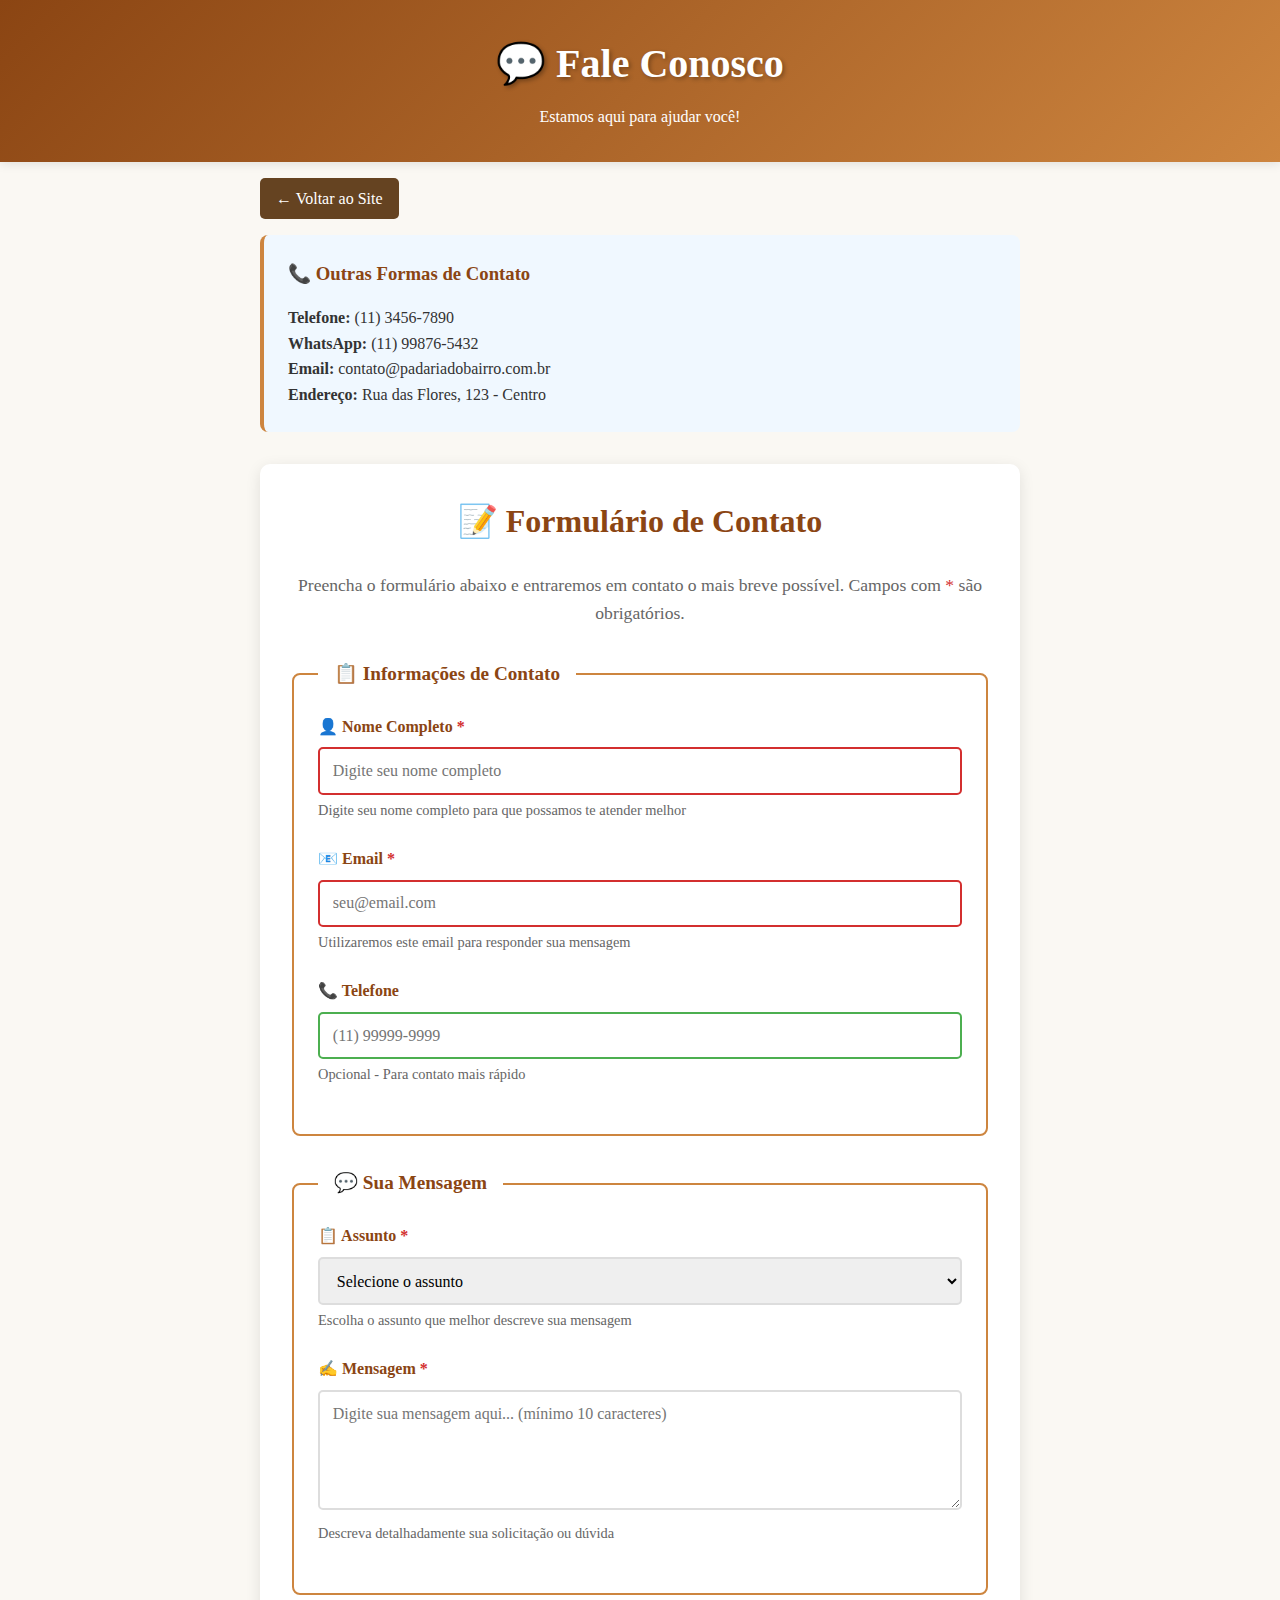
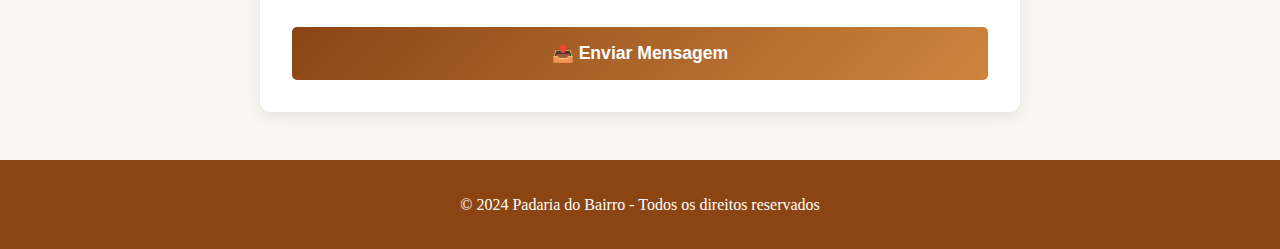
<file: contato.html>
<!DOCTYPE html>
<html lang="pt-BR">
<head>
    <meta charset="UTF-8">
    <meta name="viewport" content="width=device-width, initial-scale=1.0">
    <link rel="stylesheet" href="./css/contato.css">
    <link rel="shortcut icon" href="./images/imagens-site/favicon.png" type="image/x-icon">
    <title>Contato - Padaria do Bairro</title>
    <style>
       
    </style>
</head>
<body>
    <header>
        <div class="container">
            <h1>💬 Fale Conosco</h1>
            <p>Estamos aqui para ajudar você!</p>
        </div>
    </header>

    <div class="container">
        <a href="index.html" class="back-link">← Voltar ao Site</a>
        
        <div class="contact-info">
            <h3>📞 Outras Formas de Contato</h3>
            <p><strong>Telefone:</strong> (11) 3456-7890</p>
            <p><strong>WhatsApp:</strong> (11) 99876-5432</p>
            <p><strong>Email:</strong> contato@padariadobairro.com.br</p>
            <p><strong>Endereço:</strong> Rua das Flores, 123 - Centro</p>
        </div>

        <div class="form-container">
            <h2>📝 Formulário de Contato</h2>
            <p class="form-intro">
                Preencha o formulário abaixo e entraremos em contato o mais breve possível.
                Campos com <span class="required">*</span> são obrigatórios.
            </p>

            <form action="#" method="POST" novalidate>
                <fieldset>
                    <legend>📋 Informações de Contato</legend>
                    
                    <div class="form-group">
                        <label for="nome">
                            👤 Nome Completo <span class="required">*</span>
                        </label>
                        <input 
                            type="text" 
                            id="nome" 
                            name="nome" 
                            required 
                            minlength="2"
                            maxlength="100"
                            placeholder="Digite seu nome completo"
                        >
                        <div class="form-hint">Digite seu nome completo para que possamos te atender melhor</div>
                    </div>

                    <div class="form-group">
                        <label for="email">
                            📧 Email <span class="required">*</span>
                        </label>
                        <input 
                            type="email" 
                            id="email" 
                            name="email" 
                            required 
                            placeholder="seu@email.com"
                        >
                        <div class="form-hint">Utilizaremos este email para responder sua mensagem</div>
                    </div>

                    <div class="form-group">
                        <label for="telefone">
                            📞 Telefone
                        </label>
                        <input 
                            type="tel" 
                            id="telefone" 
                            name="telefone" 
                            pattern="[0-9\s\(\)\-\+]{10,15}"
                            placeholder="(11) 99999-9999"
                        >
                        <div class="form-hint">Opcional - Para contato mais rápido</div>
                    </div>
                </fieldset>

                <fieldset>
                    <legend>💬 Sua Mensagem</legend>
                    
                    <div class="form-group">
                        <label for="assunto">
                            📋 Assunto <span class="required">*</span>
                        </label>
                        <select id="assunto" name="assunto" required>
                            <option value="">Selecione o assunto</option>
                            <option value="informacoes">ℹ️ Informações gerais</option>
                            <option value="reclamacao">⚠️ Reclamação</option>
                            <option value="sugestao">💡 Sugestão</option>
                            <option value="elogio">🌟 Elogio</option>
                            <option value="pedido">🎂 Pedido especial</option>
                            <option value="outros">❓ Outros</option>
                        </select>
                        <div class="form-hint">Escolha o assunto que melhor descreve sua mensagem</div>
                    </div>

                    <div class="form-group">
                        <label for="mensagem">
                            ✍️ Mensagem <span class="required">*</span>
                        </label>
                        <textarea 
                            id="mensagem" 
                            name="mensagem" 
                            required 
                            minlength="10"
                            maxlength="1000"
                            placeholder="Digite sua mensagem aqui... (mínimo 10 caracteres)"
                        ></textarea>
                        <div class="form-hint">Descreva detalhadamente sua solicitação ou dúvida</div>
                    </div>
                </fieldset>

                <button type="submit" class="submit-btn">
                    📤 Enviar Mensagem
                </button>
            </form>
        </div>
    </div>

    <footer>
        <div class="container">
            <p>&copy; 2024 Padaria do Bairro - Todos os direitos reservados</p>
        </div>
    </footer>

    <script>
        // Validação personalizada do formulário
        document.querySelector('form').addEventListener('submit', function(e) {
            e.preventDefault();
            
            const nome = document.getElementById('nome').value.trim();
            const email = document.getElementById('email').value.trim();
            const assunto = document.getElementById('assunto').value;
            const mensagem = document.getElementById('mensagem').value.trim();
            
            if (!nome || !email || !assunto || !mensagem) {
                alert('❌ Por favor, preencha todos os campos obrigatórios!');
                return;
            }
            
            if (mensagem.length < 10) {
                alert('❌ A mensagem deve ter pelo menos 10 caracteres!');
                return;
            }
            
            // Simulação de envio bem-sucedido
            alert('✅ Mensagem enviada com sucesso! Entraremos em contato em breve.');
            
            // Opcional: limpar o formulário
            this.reset();
        });

        // Contador de caracteres para textarea
        const textarea = document.getElementById('mensagem');
        const hint = textarea.nextElementSibling;
        
        textarea.addEventListener('input', function() {
            const current = this.value.length;
            const max = this.getAttribute('maxlength');
            hint.textContent = `${current}/${max} caracteres - Descreva detalhadamente sua solicitação ou dúvida`;
        });
    </script>
</body>
</html>
</file>
<file: css/contato.css>
* {
            margin: 0;
            padding: 0;
            box-sizing: border-box;
        }

        body {
            font-family: 'Georgia', serif;
            line-height: 1.6;
            color: #333;
            background-color: #faf8f3;
        }

        .container {
            max-width: 800px;
            margin: 0 auto;
            padding: 0 20px;
        }

        header {
            background: linear-gradient(135deg, #8B4513, #CD853F);
            color: white;
            padding: 2rem 0;
            text-align: center;
            box-shadow: 0 2px 10px rgba(0,0,0,0.1);
        }

        header h1 {
            font-size: 2.5rem;
            margin-bottom: 0.5rem;
            text-shadow: 2px 2px 4px rgba(0,0,0,0.3);
        }

        .back-link {
            display: inline-block;
            margin: 1rem 0;
            padding: 0.5rem 1rem;
            background-color: #654321;
            color: white;
            text-decoration: none;
            border-radius: 5px;
            transition: background-color 0.3s;
        }

        .back-link:hover {
            background-color: #8B4513;
        }

        .form-container {
            background: white;
            padding: 2rem;
            border-radius: 10px;
            box-shadow: 0 4px 15px rgba(0,0,0,0.1);
            margin: 2rem 0;
        }

        h2 {
            color: #8B4513;
            margin-bottom: 1.5rem;
            text-align: center;
            font-size: 2rem;
        }

        .form-intro {
            text-align: center;
            margin-bottom: 2rem;
            font-size: 1.1rem;
            color: #666;
        }

        fieldset {
            border: 2px solid #CD853F;
            border-radius: 8px;
            padding: 1.5rem;
            margin-bottom: 2rem;
        }

        legend {
            color: #8B4513;
            font-weight: bold;
            padding: 0 1rem;
            font-size: 1.2rem;
        }

        .form-group {
            margin-bottom: 1.5rem;
        }

        label {
            display: block;
            margin-bottom: 0.5rem;
            font-weight: bold;
            color: #8B4513;
        }

        .required {
            color: #d32f2f;
        }

        input[type="text"],
        input[type="email"],
        input[type="tel"],
        select,
        textarea {
            width: 100%;
            padding: 0.8rem;
            border: 2px solid #ddd;
            border-radius: 5px;
            font-size: 1rem;
            font-family: inherit;
            transition: border-color 0.3s;
        }

        input:focus,
        select:focus,
        textarea:focus {
            outline: none;
            border-color: #CD853F;
            box-shadow: 0 0 5px rgba(205, 133, 63, 0.3);
        }

        input:invalid {
            border-color: #d32f2f;
        }

        input:valid {
            border-color: #4caf50;
        }

        textarea {
            resize: vertical;
            min-height: 120px;
        }

        .form-hint {
            font-size: 0.9rem;
            color: #666;
            margin-top: 0.25rem;
        }

        .submit-btn {
            background: linear-gradient(135deg, #8B4513, #CD853F);
            color: white;
            padding: 1rem 2rem;
            border: none;
            border-radius: 5px;
            font-size: 1.1rem;
            font-weight: bold;
            cursor: pointer;
            transition: transform 0.3s, box-shadow 0.3s;
            width: 100%;
        }

        .submit-btn:hover {
            transform: translateY(-2px);
            box-shadow: 0 4px 15px rgba(0,0,0,0.2);
        }

        .submit-btn:active {
            transform: translateY(0);
        }

        .contact-info {
            background: #f0f8ff;
            padding: 1.5rem;
            border-radius: 8px;
            margin-bottom: 2rem;
            border-left: 4px solid #CD853F;
        }

        .contact-info h3 {
            color: #8B4513;
            margin-bottom: 1rem;
        }

        @media (max-width: 768px) {
            .container {
                padding: 0 10px;
            }
            
            header h1 {
                font-size: 2rem;
            }
            
            .form-container {
                padding: 1rem;
            }
        }

        footer {
            background-color: #8B4513;
            color: white;
            text-align: center;
            padding: 2rem 0;
            margin-top: 3rem;
        }
</file>
